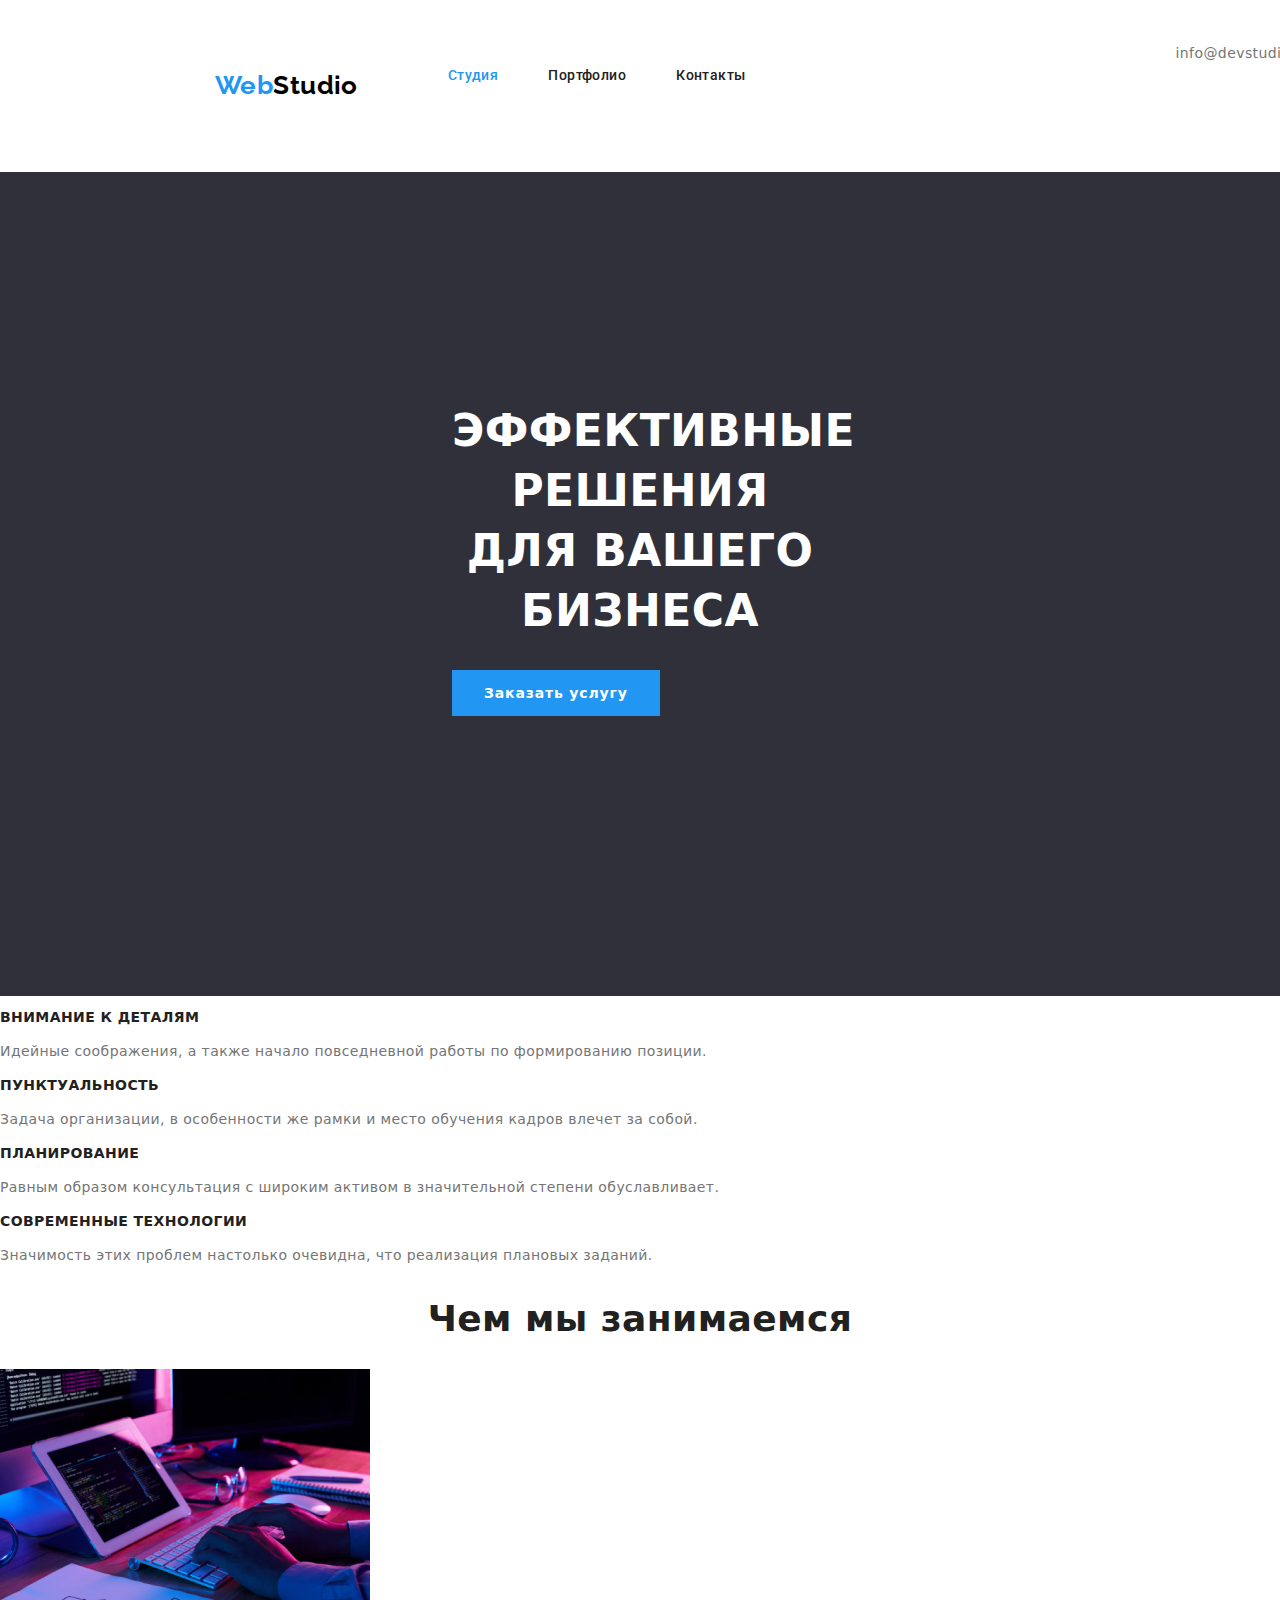
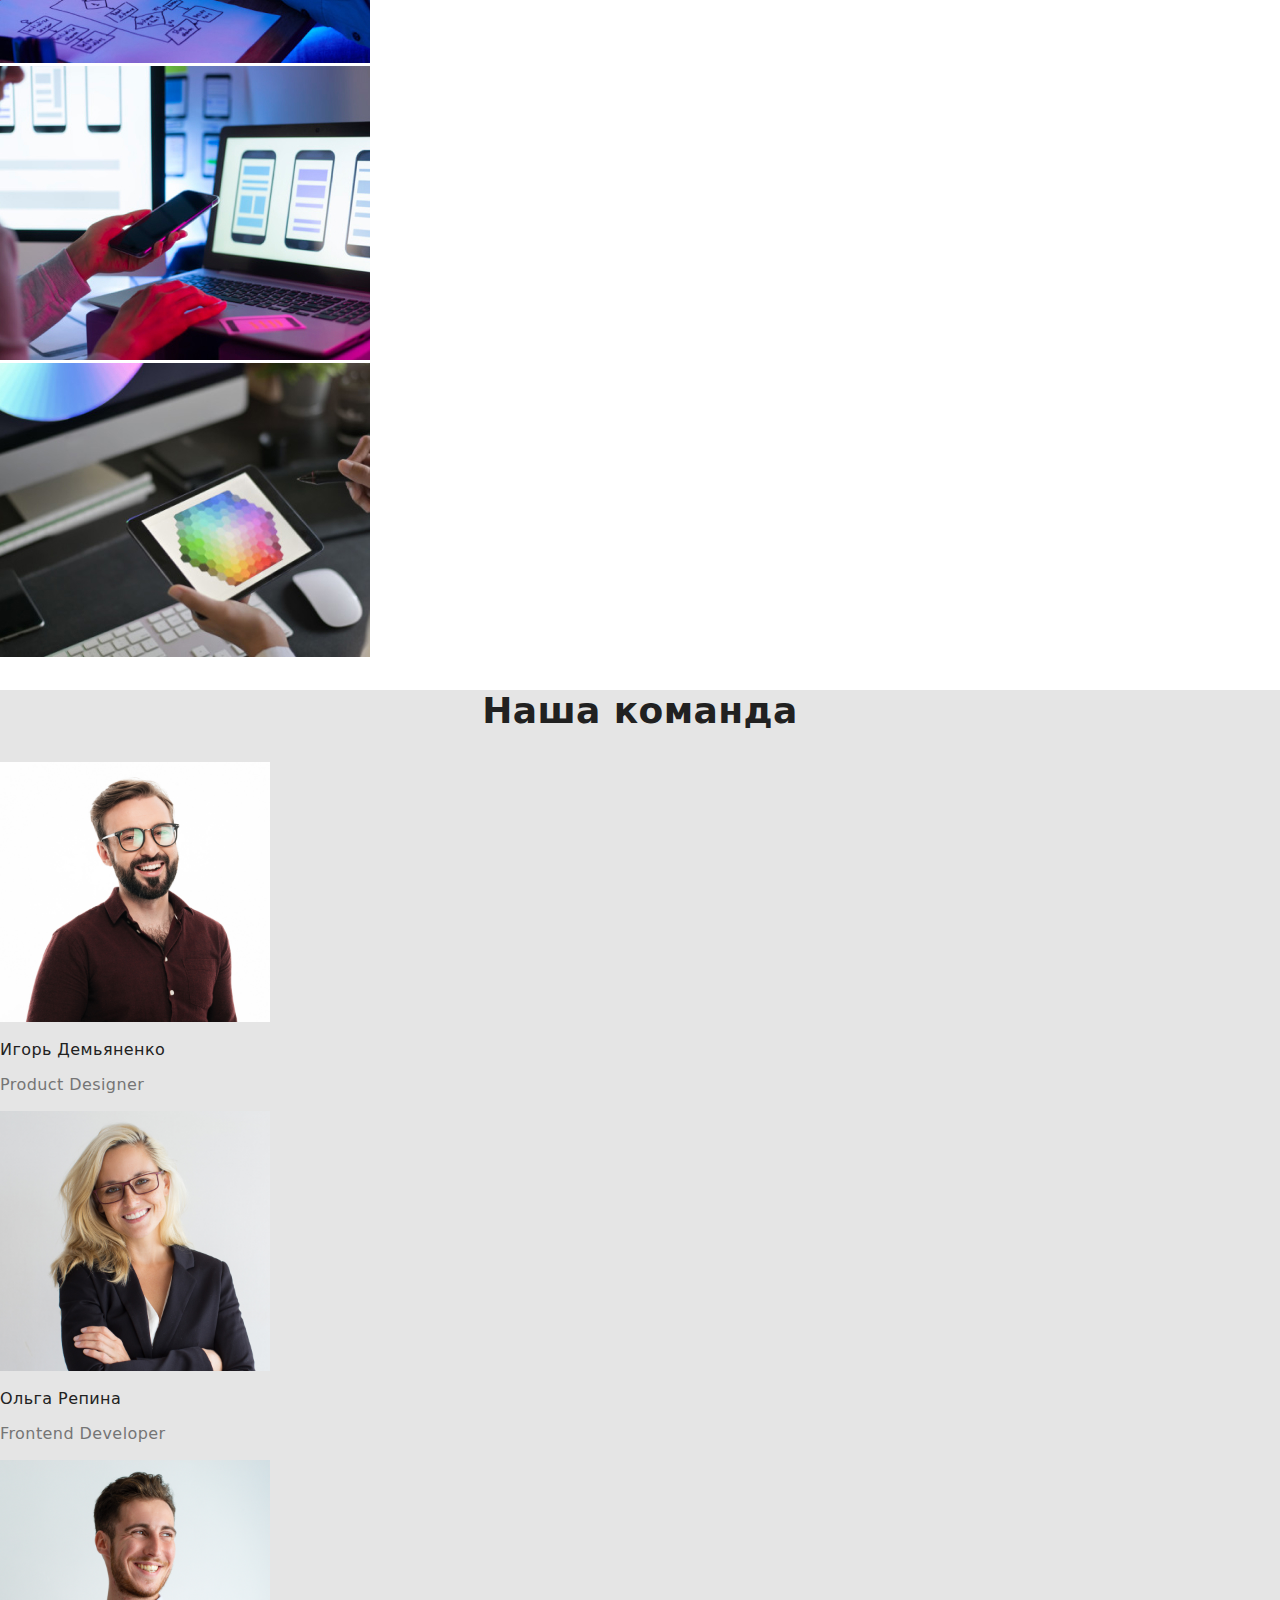
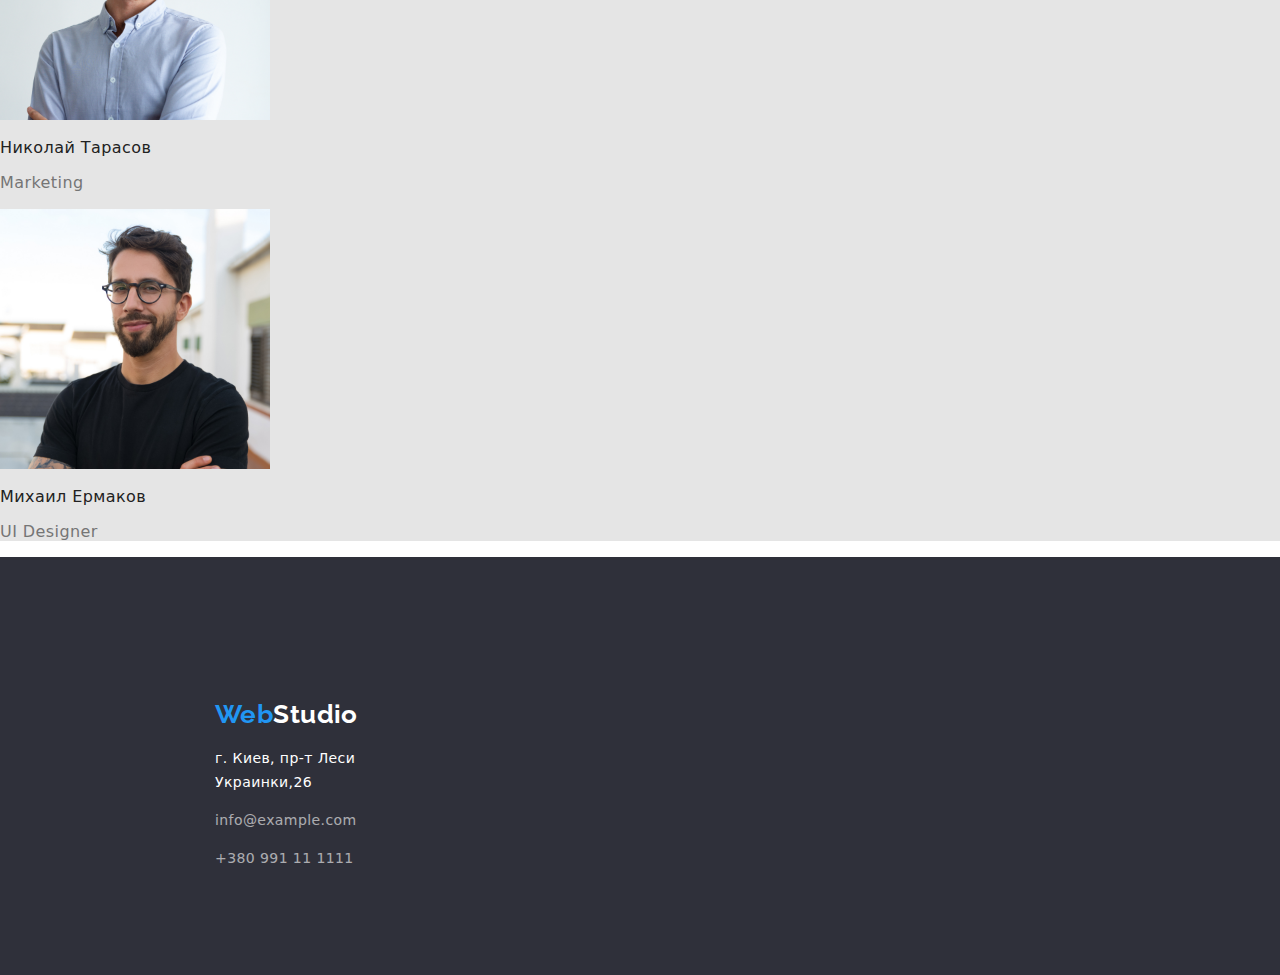
<file: index.html>
<!DOCTYPE html>
<html lang="ru">

<head>
  <meta charset="UTF-8" />
  <meta http-equiv="X-UA-Compatible" content="IE=edge" />
  <meta name="viewport" content="width=device-width, initial-scale=1.0" />
  <link rel="preconnect" href="https://fonts.googleapis.com">
  <link rel="preconnect" href="https://fonts.gstatic.com" crossorigin>
  <link href="https://fonts.googleapis.com/css2?family=Raleway:wght@700&family=Roboto:wght@400;500;700;900&display=swap"
    rel="stylesheet">
  <link rel="stylesheet" href="./styles/styles.css">
  <link rel="stylesheet" href="https://cdnjs.cloudflare.com/ajax/libs/modern-normalize/1.0.0/modern-normalize.min.css">
  <title>Document</title>
</head>
<body>
  <!--Шапка сайту-->
  <div class="wraper">
    <header class="header">
      <nav class="navigation">
        <ul class=" list navigation-link">
          <li> <a href="./index.html "   class="logo" ><span class="logo-s">Web</span><span class="logo-studio">Studio</span></a></li>
          <li class=" navigation-item"><a href="./index.html"  class="current"   class="base-header" >Студия</a></li>
          <li class=" navigation-item"><a href="./portfolio.html" class="base-header">Портфолио</a></li>
          <li class=" navigation-item"><a href="" class="base-header">Контакты</a></li>
        </ul>
      </nav>
      <ul class="list navigation-link">
        <li><a href="mail_to:info@devstudio.com" class=" navigation-item">info@devstudio.com</a></li>
        <li><a href="tel:+380961111111" class=" navigation-item">+38 096 111 11 11</a></li>
      </ul>
    </header>
  </div>
  <main>
    <section class="hero">
      <h1 class="hero-h">Эффективные решения для вашего бизнеса </h1>
      <button class="hero-btn">Заказать услугу</button>
    </section>
    <section class="main-section">
      <h2 class="visually-hidden">Навички</h2>
      <ul class="list">
        <li>
          <h3 class="main-section-h">Внимание к деталям</h3>
          <p class="main-section-p">
            Идейные соображения, а также начало повседневной работы по
            формированию позиции.
          </p>
        </li>
        <li>
          <h3 class="main-section-h">Пунктуальность</h3>
          <p class="main-section-p">
            Задача организации, в особенности же рамки и место обучения кадров
            влечет за собой.
          </p>
        </li>
        <li>
          <h3 class="main-section-h">Планирование</h3>
          <p class="main-section-p">
            Равным образом консультация с широким активом в значительной
            степени обуславливает.
          </p>
        </li>
        <li>
          <h3 class="main-section-h">Современные технологии</h3>
          <p class="main-section-p">
            Значимость этих проблем настолько очевидна, что реализация
            плановых заданий.
          </p>
        </li>
      </ul>
    </section>
    <section >
      <h2 class="section-job-h">Чем мы занимаемся</h2>
      <ul class="list">
        <li>
          <img class="items" src="./images/box1.jpg" alt="Кодирование на компьютере и на планшете " width="370" />
        </li>
        <li>
          <img src="./images/box2.jpg" alt="Подбор дизайна сайта на ноутбуке для телефона" width="370" />
        </li>
        <li>
          <img class="items" src="./images/box3.jpg" alt="Рисование на планшете" width="370" />
        </li>
      </ul>
    </section>
    <section class="section-font" >
      <h2 class="section-job-h">Наша команда</h2>
      <ul class="list">
        <li>
          <img src="./images/img1.jpg" alt="фотография нашего сотрудника" width="270" />
          <h3 class="comand">Игорь Демьяненко</h3>
          <p class="section-job-p">Product Designer</p>
        </li>
        <li>
          <img src="./images/img2.jpg" alt="фотография нашего сотрудника" width="270" />
          <h3 class="comand">Ольга Репина</h3>
          <p class="section-job-p">Frontend Developer</p>
        </li>
        <li>
          <img src="./images/img3.jpg" alt="фотография нашего сотрудника" width="270" />
          <h3 class="comand">Николай Тарасов</h3>
          <p class="section-job-p">Marketing</p>
        </li>
        <li>
          <img src="./images/img4.jpg" alt="фотография нашего сотрудника" width="270" />
          <h3 class="comand">Михаил Ермаков</h3>
          <p class="section-job-p">UI Designer</p>
        </li>
      </ul>
    </section>
  </main>
  <!--Підвал-->
  <footer class="foter">
    <a class="logo" href="/index.html"><span class="logo-s">Web</span>Studio</a>
    <address class="addres">
      <p>г. Киев, пр-т Леси Украинки,26</p>
      <p><a href="mail_to:info@example.com" class="addres-color" >info@example.com</a></p>
      <p><a href="tel:+380991111111" class="addres-color" >+380 991 11 1111</a></p>
    </address>
  </footer>
</body>

</html>
</file>
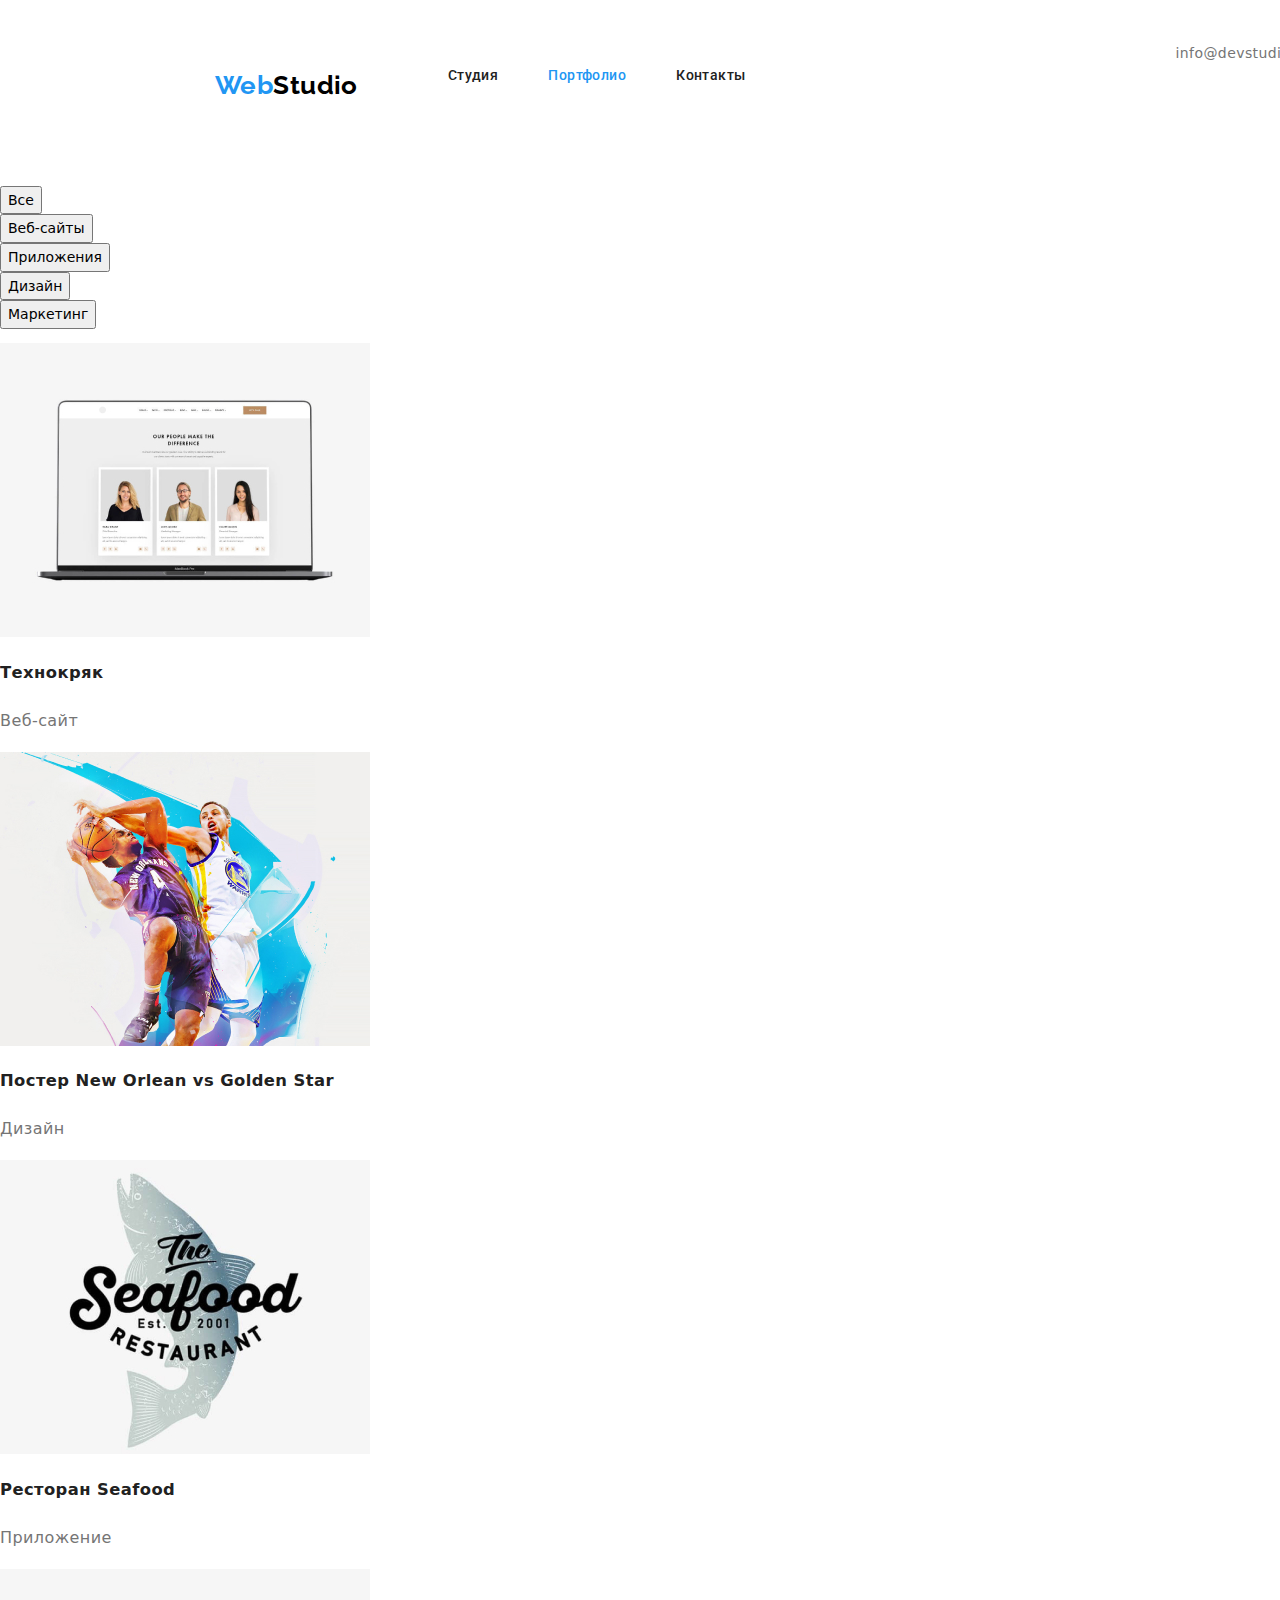
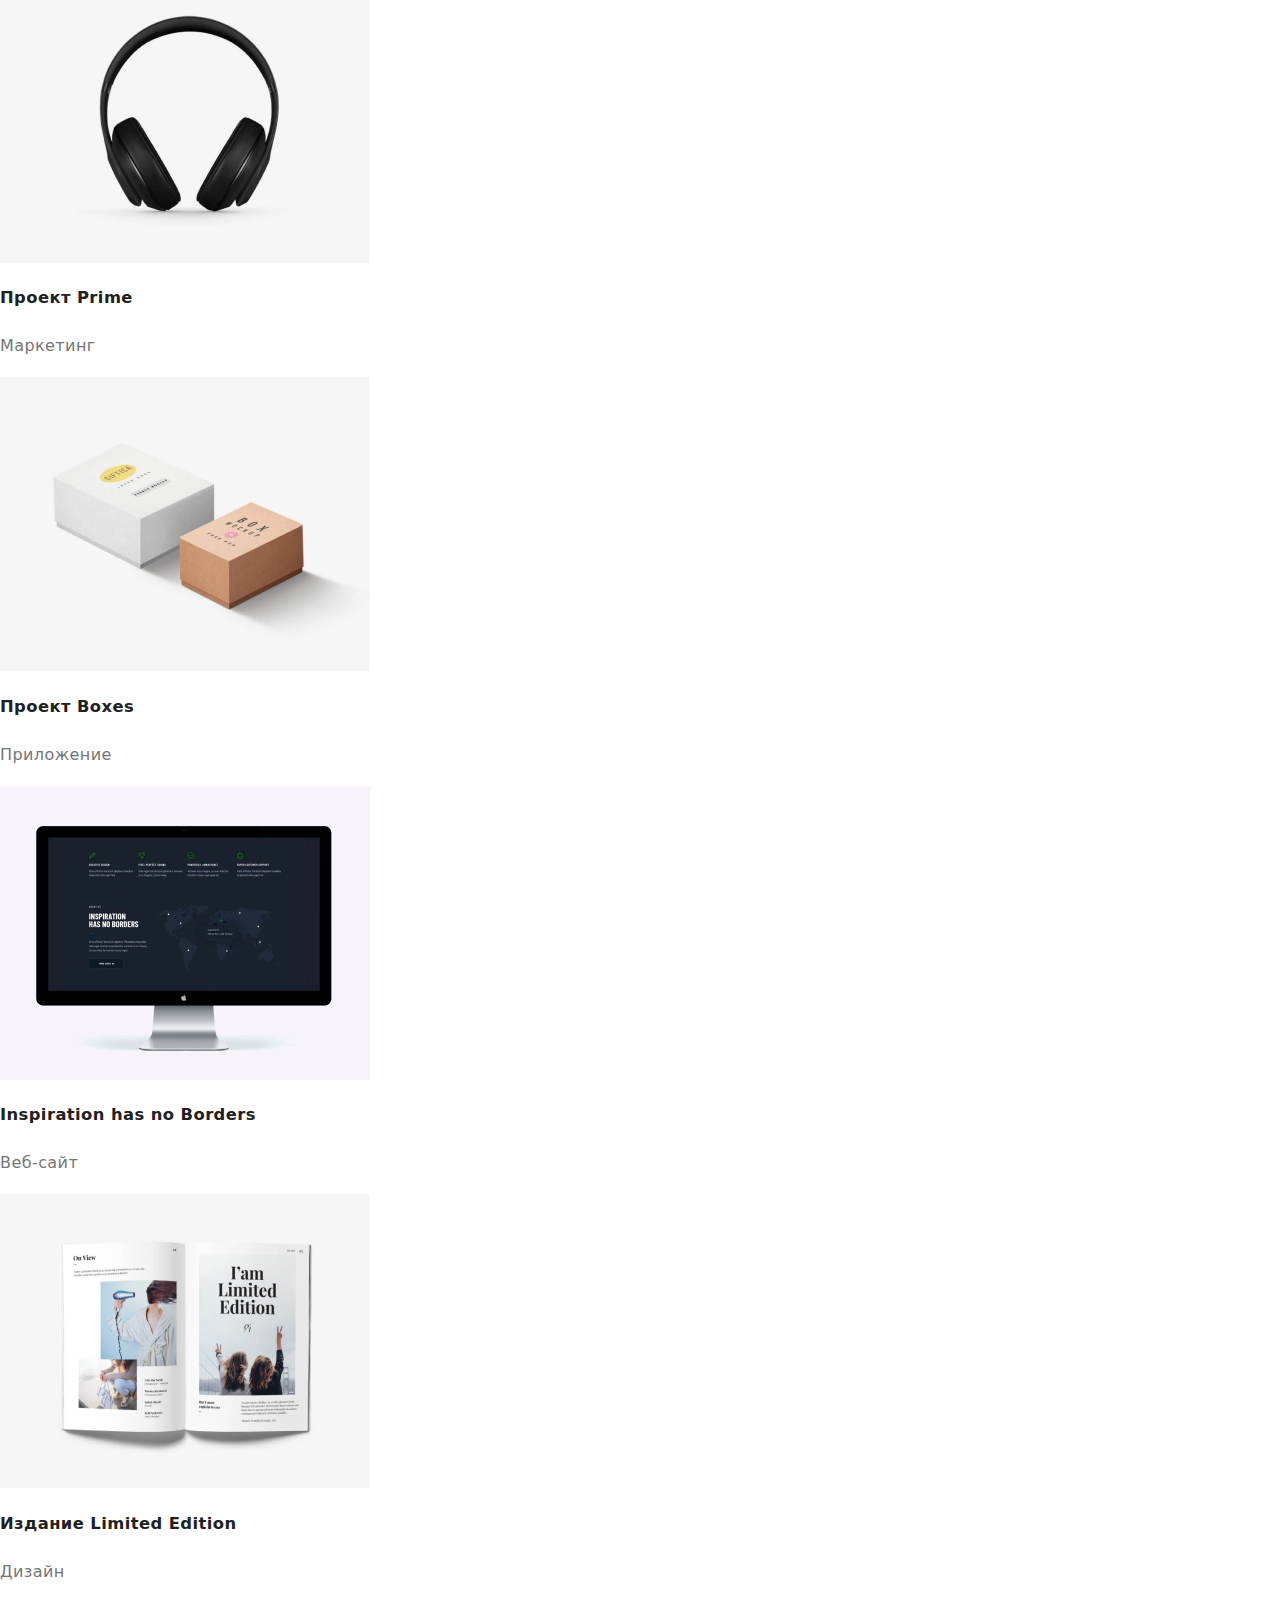
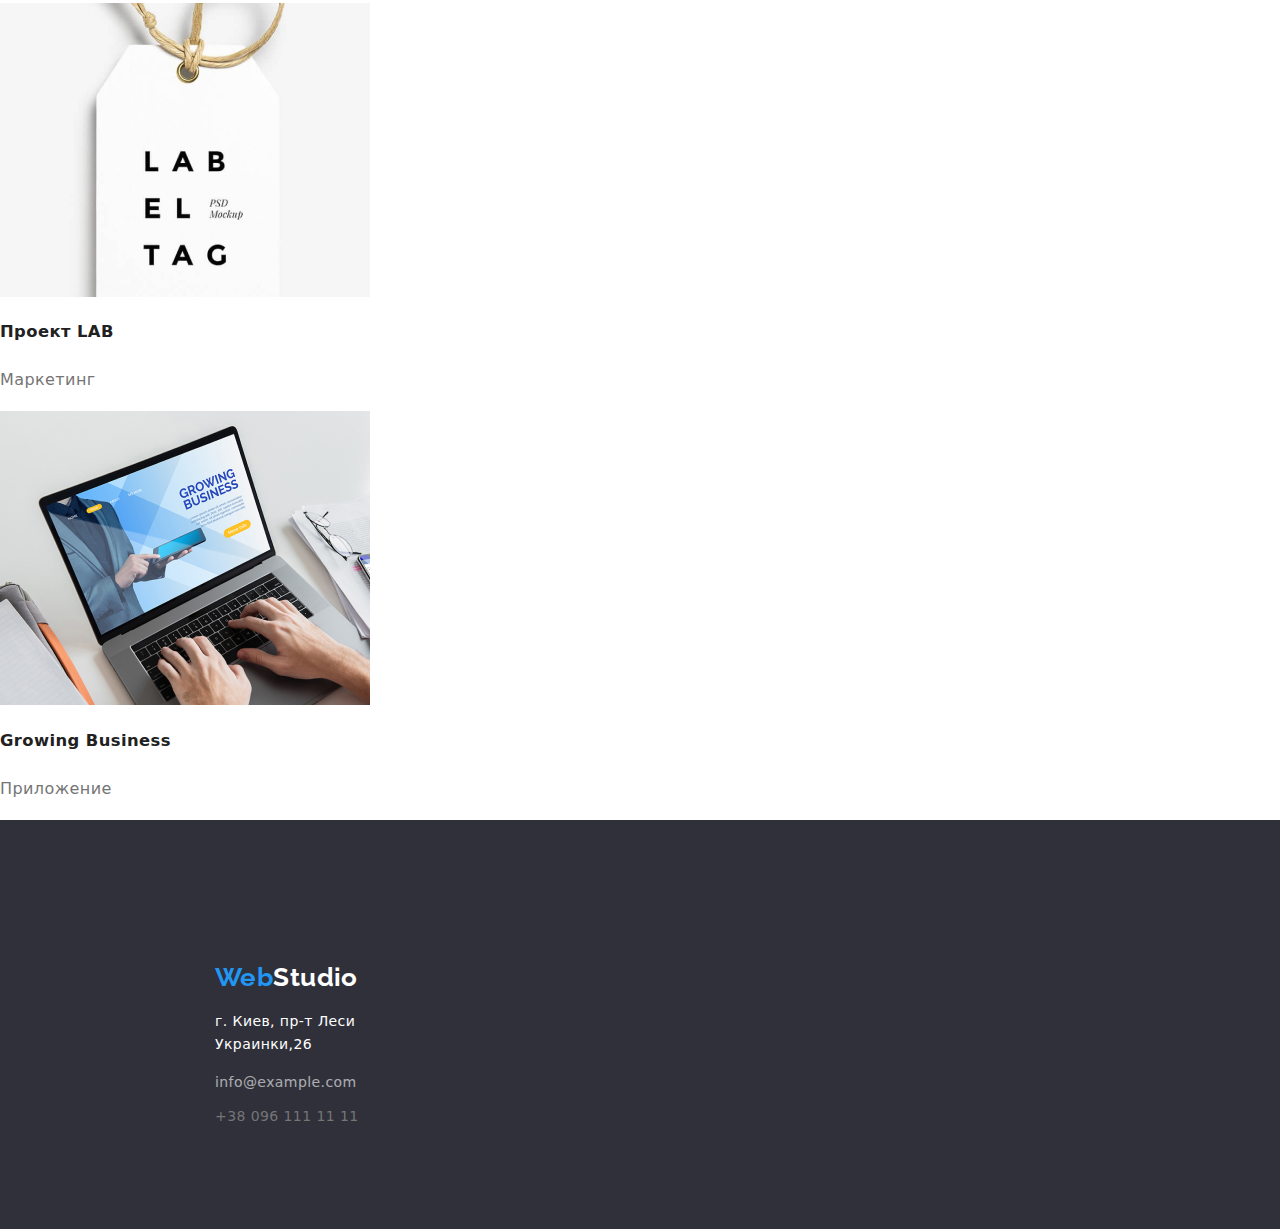
<file: portfolio.html>
<!DOCTYPE html>
<html lang="ru">
<head>
  <meta charset="UTF-8" />
  <meta http-equiv="X-UA-Compatible" content="IE=edge" />
  <meta name="viewport" content="width=device-width, initial-scale=1.0" />
  <link rel="preconnect" href="https://fonts.googleapis.com">
  <link rel="preconnect" href="https://fonts.gstatic.com" crossorigin>
  <link href="https://fonts.googleapis.com/css2?family=Raleway:wght@700&family=Roboto:wght@400;500;700;900&display=swap"
    rel="stylesheet">
  <link rel="stylesheet" href="./styles/styles.css">
  <link rel="stylesheet" href="https://cdnjs.cloudflare.com/ajax/libs/modern-normalize/1.0.0/modern-normalize.min.css">
  <title>Document</title>
</head>

<body>
  <!--Шапка сайту-->
  <div class="wraper">
    <header class="header">
      <nav class="navigation">
        <ul class=" list navigation-link">
        <li> <a href="./index.html " class="logo"><span class="logo-s">Web</span><span class="logo-studio">Studio</span></a>
        </li>
          <li class=" navigation-item"><a href="./index.html" class="base-header" >Студия</a></li>
          <li class=" navigation-item"><a href="./portfolio.html"  class="current" class="base-header" > Портфолио</a></li>
          <li class=" navigation-item"><a href="" class="base-header">Контакты</a></li>
        </ul>
      </nav>
      <ul class="list navigation-link">
        <li><a href="mail_to:info@devstudio.com" class=" navigation-item">info@devstudio.com</a></li>
        <li><a href="tel:+380961111111" class=" navigation-item">+38 096 111 11 11</a></li>
      </ul>
    </header>
    </div>
    <main>
      <section>
        <h1 class="visually-hidden">Портфолио</h1>
        <ul class="list">
          <li><button type="button" class="list-btn">Все</button></li>
          <li><button type="button" class="list-btn">Веб-сайты</button></li>
          <li><button type="button" class="list-btn">Приложения</button></li>
          <li><button type="button" class="list-btn">Дизайн</button></li>
          <li><button type="button" class="list-btn">Маркетинг</button></li>
        </ul>
        <ul class="list">
          <li>
          <div><a href="" class="projekts-dekor">
          <img  src="./images/project9.jpg"   alt="Фото проекту" width="370" />
          <h3 class="projekts-h">Технокряк</h3>
          <p class="projekts-p">Веб-сайт</p></a>
          </div>
          </li>
          <li>
            <div><a href="" class="projekts-dekor">
            <img src="./images/project8.jpg" alt="Фото проекту" width="370" />
            <h3  class="projekts-h">Постер New Orlean vs Golden Star</h3>
            <p  class="projekts-p">Дизайн</p></a>
            </div>
          </li>
          <li>
            <div><a href="" class="projekts-dekor" >
            <img src="./images/project7.jpg" alt="Фото проекту " width="370" />
            <h3 class="projekts-h">Ресторан Seafood</h3>
            <p  class="projekts-p">Приложение</p></a>
            </div>
          </li>
          <li>
            <div><a href="" class="projekts-dekor">
            <img src="./images/project6.jpg" alt="Фото проекту " width="370" />
            <h3  class="projekts-h">Проект Prime</h3>
            <p  class="projekts-p">Маркетинг</p></a>
            </div>
          </li>
          <li>
            <div><a href="" class="projekts-dekor">
            <img src="./images/project5.jpg" alt=" Фото проекту" width="370" />
            <h3 class="projekts-h">Проект Boxes</h3>
            <p  class="projekts-p">Приложение</p></a>
            </div>
          </li>
          <li>
            <div><a href="" class="projekts-dekor">
            <img src="./images/project4.jpg" alt="Фото проекту " width="370" />
            <h3  class="projekts-h">Inspiration has no Borders</h3>
            <p  class="projekts-p">Веб-сайт</p></a>
            </div>
          </li>
          <li>
            <div><a href="" class="projekts-dekor">
            <img src="./images/project3.jpg" alt=" Фото проекту" width="370" />
            <h3  class="projekts-h">Издание Limited Edition</h3>
            <p  class="projekts-p">Дизайн</p></a>
            </div>
          </li>
          <li>
            <div><a href="" class="projekts-dekor">
            <img src="./images/project2.jpg" alt="Фото проекту " width="370" />
            <h3  class="projekts-h">Проект LAB</h3>
            <p  class="projekts-p">Маркетинг</p></a>
            </div>
          </li>
          <li> 
            <div><a href="" class="projekts-dekor">
            <img src="./images/project1.jpg" alt="Фото проекту " width="370" />
            <h3 class="projekts-h">Growing Business</h3>
            <p class="projekts-p">Приложение</p></a>
            </div>
          </li>
        </ul>
      </section>
    </main>
    <!--Підвал-->
    <footer class="foter">
      <a class="logo" href="/index.html"> <span class="logo-s">Web</span>Studio</a>
      <address class="addres">
        <p>г. Киев, пр-т Леси Украинки,26</p>
        <p><a href="mail_to:info@example.com" class="addres-color">info@example.com</a></p>
        <p><a href= "tel:+380961111111" class=" navigation-item">+38 096 111 11 11</a></p>
      </address>
    </footer>
    </body>
    </html>
</file>
<file: styles/styles.css>
:root {
  --primari-color: #2196f3;
  --logo-color: #000000;
  --header-color: #212121;
  --secondari-color: #2f303a;
  --foter-color: #2f303a;
  --navigation-link-color: #757575;
  --background-color: #ffffff;
  --accent-color: #f5f4fa;
  --common-white: #e5e5e5;
  --main-font: "Raleway", sans-serif;
  --main-fonts: "Roboto", sans-serif;
  --title-size: 44px;
  --title1-size: 36px;
  --logo-size: 26px;
  --col-size: 18px;
  --button-size: 16px;
  --navigation-size: 14px;
}

.logo {
  font-size: var(--logo-size);
  color: var(--background-color);
  margin-right: 90px;
  font-weight: 700;
  line-height: 1.38;
  text-decoration: none;
  font-family:'Raleway';
  
}


.logo-s {
  color: var(--primari-color);
  
}
.logo-studio {
  color: var(--logo-color);
  

}
.projekts-dekor{
text-decoration: none;
}


.wraper {
  background-color: var(--background-color);
}

.list {
  list-style: none;
  padding: 0%;
  font-family: inherit;

  
}
 body {
   font-size: 14px;
   font-family: 'Roboto', sans-serif;
   letter-spacing: 0.03em;
   color: var(--header-color);
   background-color: var(--common-whiter);
  
 }


.header {
  background-color: var(--background-color);
  width: 1600px;
  margin: 0 auto;
  padding: 32px 215px;
  display: flex;
  align-items: center;
  
  }
 

.base-header {
  color: var(--header-color);
  text-decoration: none ;
 
}

.current {
color: var(--primari-color);
text-decoration: none;
}


.base-header:hover,
.base-header:focus {
  color  :var(--primari-color)
  
}

.navigation-link {
  margin-right: 50px;
  display: flex;
  line-height: 16px;
  font-style: normal;
}


.navigation-item {
  margin-right: 50px;
  display: flex;
  line-height: 16px;
  font-weight: 500;
  line-height: 1.14;
  color: var(--navigation-link-color);
  text-decoration: none;
  
}
.navigation-item:hover {
  color: var(--primari-color);
}

.navigation {
  font-family: var(--main-fonts);
  font-size: var(--navigation-size);
  margin-right: 330px;
  
}


.hero {
  background-color: var(--foter-color);
  text-decoration: none;
  color: var(--background-color);
  padding: 200px 452px 280px;
  align-items: center;
  text-transform: uppercase ;
}

.hero-h {
  font-size:var(--title-size);
  line-height: 1.36;
  font-weight: 900;
  text-align: center;
}

.hero-btn {
  background-color: var(--primari-color);
  border: none;
  padding: 10px 32px;
  color: var(--background-color);
  font-weight: 700;
  line-height: 1.87;
  letter-spacing: 0.06em;
}

.hero-btn:focus {
  cursor: pointer;
  background-color: aqua;
color: var(--logo-color) ;
}

.main-section-h {
  font-size: var(--navigation-size);
  color: var(--header-color);
  font-weight: 700;
  line-height: 1.14;
  text-transform: uppercase;
 
}
.main-section-p {
  font-size: var(--navigation-size);
  color: var(--navigation-link-color);
  font-weight: 400;
  line-height: 1.71;

}
.section-job-h {
  font-size: var(--title1-size);
  color: var(--header-color);
  font-weight: 700;
  line-height: 1.16;
  text-align: center;
  
}
.section-font{
  background-color: var(--common-white)  ;
}

.section-job-p {
  font-size: var(--button-size);
  color: var(--navigation-link-color);
  font-weight: 400;
  line-height: 1.18;

  
}
.comand {
  font-size: var(--button-size);
  color: var(--header-color);
  font-weight: 500;
  line-height: 1.18;
 
}
.foter {
  background-color: var(--foter-color);
  width: 1600px;
  padding: 140px 1154px 90px 215px;
  color: var(--background-color);
}

.visually-hidden {
  position: absolute;
  white-space: nowrap;
  width: 1px;
  height: 1px;
  overflow: hidden;
  border: 0;
  padding: 0;
  clip: rect(0 0 0 0);
  clip-path: inset(50%);
  margin: -1px;
}

.addres {
  color: var(--background-color);
  font-weight: 400;
  line-height: 1.71;
  font-style: normal;
}

/*Портфоліо*/
.list-btn:hover,
.list-btn:focus {
  background-color: var(--primari-color);
  color: var(--header-color);
  color: var(--background-color);
}
.list-btn {
  font-weight: 500;
  line-height: 1.62;
}

.projekts {
  color: var(--header-color);
  font-size: var(--col-size);
  text-decoration: none;
}

.projekts-p {
  color: var(--navigation-link-color);
  font-size: var(--button-size);
  font-weight: 400;
  line-height: 1.87;
  text-decoration: none;
  
}
.projekts-h {
  font-weight: 700;
  line-height: 2;
  color: var(--header-color) ;
  text-decoration: none;
 
}

.addres-color {
  color: #ffffff;
  opacity: 0.60;
  text-decoration: none;
  
}
.addres-color:hover ,
.addres-color:focus{
color: var(--primari-color);
}
</file>
